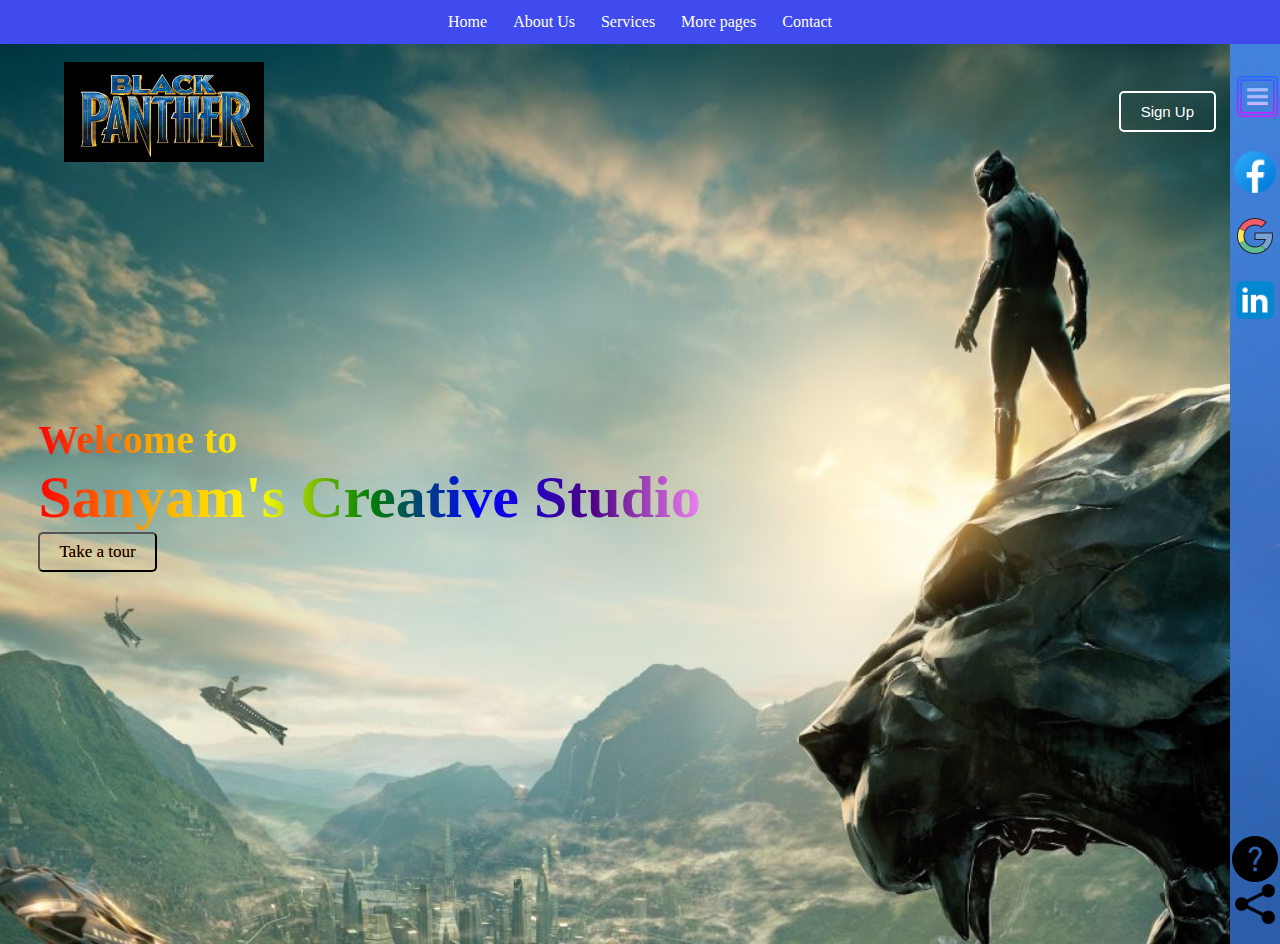
<file: index.html>
<!DOCTYPE html>
<html>
    <head>
        <title>
            Sanyam Jain
        </title>
        <link rel="stylesheet" href="style.css">
    </head>
    <body>
        <div class="menu1">
            <ul>
                <li class="b"><a href="index.html">Home</a></li>
                <li class="b"><a href="#">About Us</a></li>
                <li class="b"><a href="#">Services</a></li>
                <li class="b"><a href="#">More pages</a></li>
                <li class="b"><a href="#">Contact</a></li>
                <!--<li class="b"><a href="#"></a>Extra</li>
                <li class="b"><a href="#"></a>Extra</li>-->
            </ul>
        </div>
        <div class="page">
            <div class="navbar">
                <img src="logo.jpeg" class="logo">
                <button type="button" class="sign" onclick="location.href='sign/index.html'" >Sign Up</button>
            </div>
            <div class="content">
                <h3>Welcome to</h3>
                <h2>Sanyam's Creative Studio</h2>
                <button id="tour">Take a tour</button>
            </div>
            <div class="sidebar">
                <img src="menu.png" class="menu">
                <div class="social">
                    <br>
                    <img src="fb.png">
                    <img src="google.png">
                    <img src="linked.png">
                </div>
                <div class="useful">
                    <img src="share.png" class="share">
                    <img src="help.png" class="help" >
                </div>
            </div>
            <div>
                <div class="bubbles">
                     <img src="bubbles.png">
                     <img src="bubbles.png">
                     <img src="bubbles.png">
                     <img src="bubbles.png">
                     <img src="bubbles.png">
                     <img src="bubbles.png">
                     <img src="bubbles.png">
                     <img src="bubbles.png">
                     <img src="bubbles.png">
                    </div>
            </div>
        </div>        
    </body>
</html>
</file>
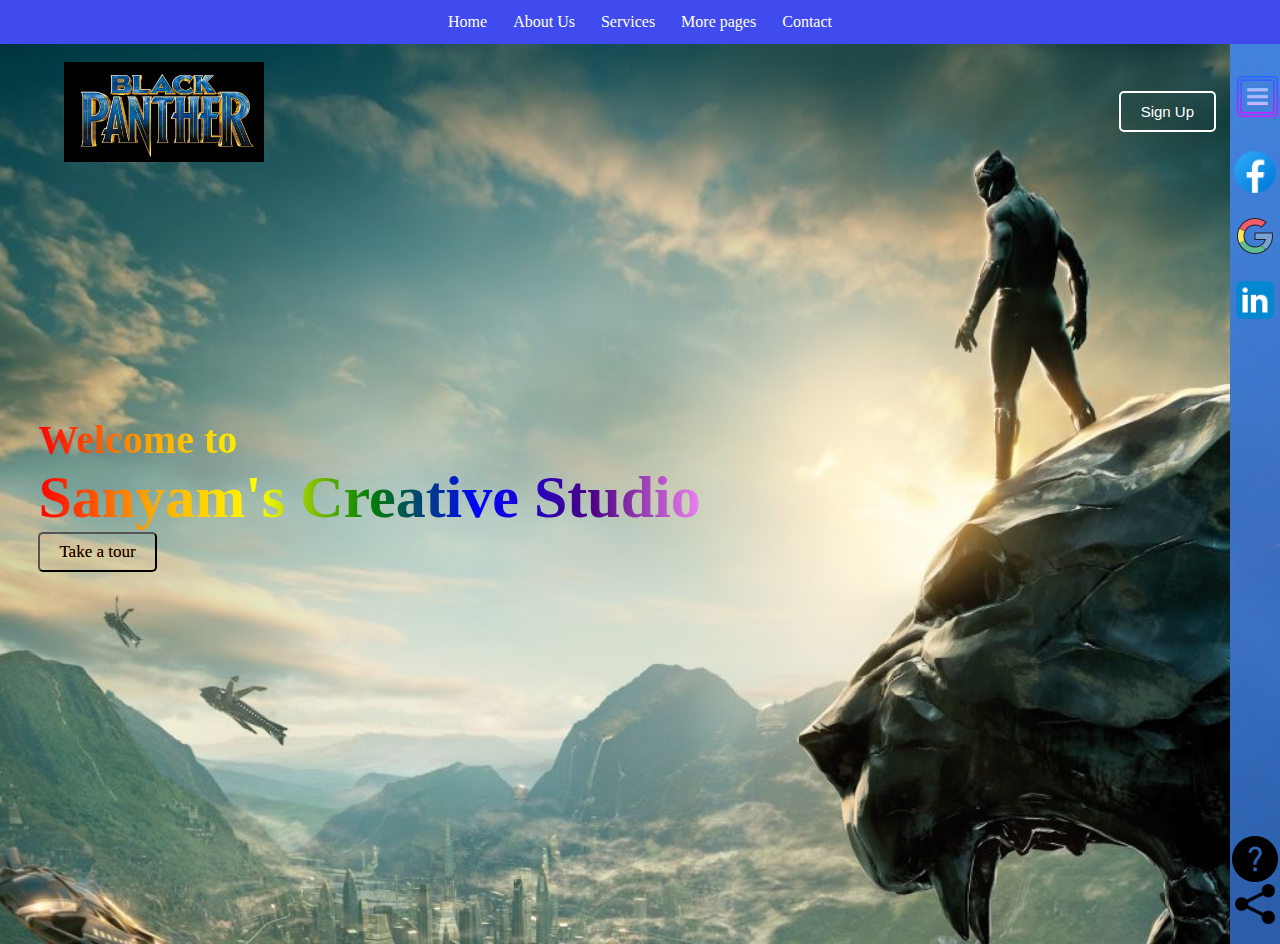
<file: Home/index.html>
<!DOCTYPE html>
<html>
    <head>
        <title>
            Sanyam Jain
        </title>
        <link rel="stylesheet" href="style.css">
    </head>
    <body>
        <div class="menu1">
            <ul>
                <li class="b"><a href="index.html">Home</a></li>
                <li class="b"><a href="#">About Us</a></li>
                <li class="b"><a href="#">Services</a></li>
                <li class="b"><a href="#">More pages</a></li>
                <li class="b"><a href="#">Contact</a></li>
                <!--<li class="b"><a href="#"></a>Extra</li>
                <li class="b"><a href="#"></a>Extra</li>-->
            </ul>
        </div>
        <div class="page">
            <div class="navbar">
                <img src="logo.jpeg" class="logo">
                <button type="button" class="sign" onclick="location.href='sign/sign.html'" >Sign Up</button>
            </div>
            <div class="content">
                <h3>Welcome to</h3>
                <h2>Sanyam's Creative Studio</h2>
                <button id="tour">Take a tour</button>
            </div>
            <div class="sidebar">
                <img src="menu.png" class="menu">
                <div class="social">
                    <br>
                    <img src="fb.png">
                    <img src="google.png">
                    <img src="linked.png">
                </div>
                <div class="useful">
                    <img src="share.png" class="share">
                    <img src="help.png" class="help" >
                </div>
            </div>
            <div>
                <div class="bubbles">
                     <img src="bubbles.png">
                     <img src="bubbles.png">
                     <img src="bubbles.png">
                     <img src="bubbles.png">
                     <img src="bubbles.png">
                     <img src="bubbles.png">
                     <img src="bubbles.png">
                     <img src="bubbles.png">
                     <img src="bubbles.png">
                    </div>
            </div>
        </div>        
    </body>
</html>
</file>
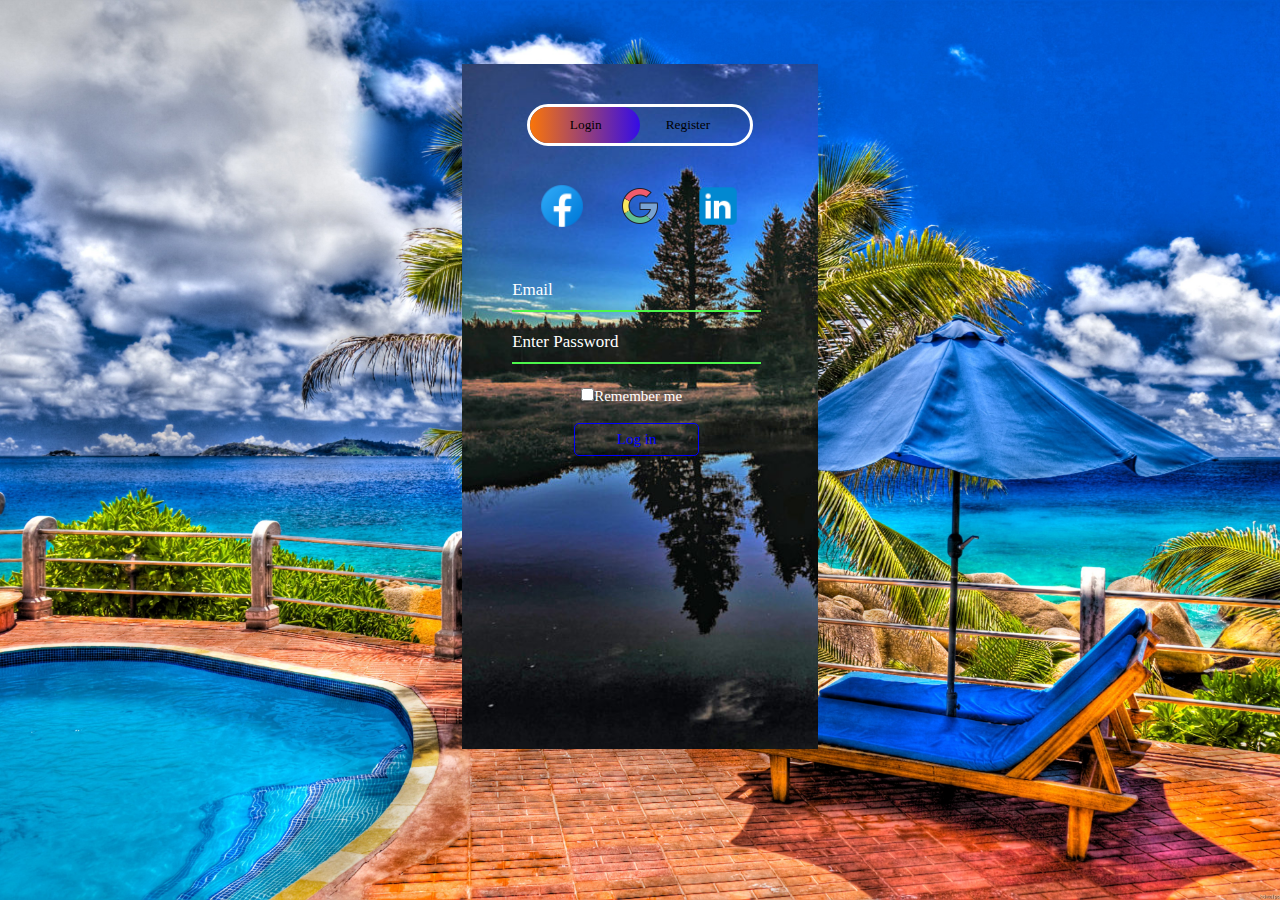
<file: Sign/index.html>
<!doctype html>
<html>
    <head>
        <title>Login or Sign Up</title>
        <link rel="stylesheet" href="sign.css">
    </head>
    <body>
        <div class="page">
            <div class="box">
                <div class="button">
                    <div id="btn1"></div>
                    <button type="button" class="btn"  onclick="login()">Login</button> 
                    <button type="button" class="btn" onclick="register()">Register</button>  
                </div>
                <div class="social">
                    <img src="fb.png">
                    <img src="google.png">
                    <img src="linked.png">
                </div>
                <form action="" id="Login" class="input">
                    <input type="email" class="field" placeholder="Email" required>
                    <input type="password" class="field" placeholder="Enter Password" required>
                    <br><br>
                    <input type="checkbox" class="check" required ><span class="check1">Remember me</span>
                    <br><br>
                    <button type="submit" class="submit">Log in</button>
                </form>
                <form action="" id="register" class="input">
                    <input type="text" class="field" placeholder="Username" required>
                    <input type="email" class="field" placeholder="Email" required>
                    <input type="password" class="field" placeholder="Enter Password" required>
                    <br><br>
                    <input type="checkbox" class="check" required ><span class="check1">I agree to the terms and conditions</span>
                    <br><br>
                    <button type="submit" class="submit">Sign Up</button>
                </form>
            </div>
        </div>
        <script type="text/javascript">
        var x=document.getElementById("Login");
        var y=document.getElementById("register");
        var z=document.getElementById("btn1");
        function register(){
            x.style.left="-400px";
            y.style.left="50px";
            z.style.left="110px";
        }
        function login(){
            x.style.left="50px";
            y.style.left="450px";
            z.style.left="0px"
        }
        </script>
    </body>
</html>
</file>
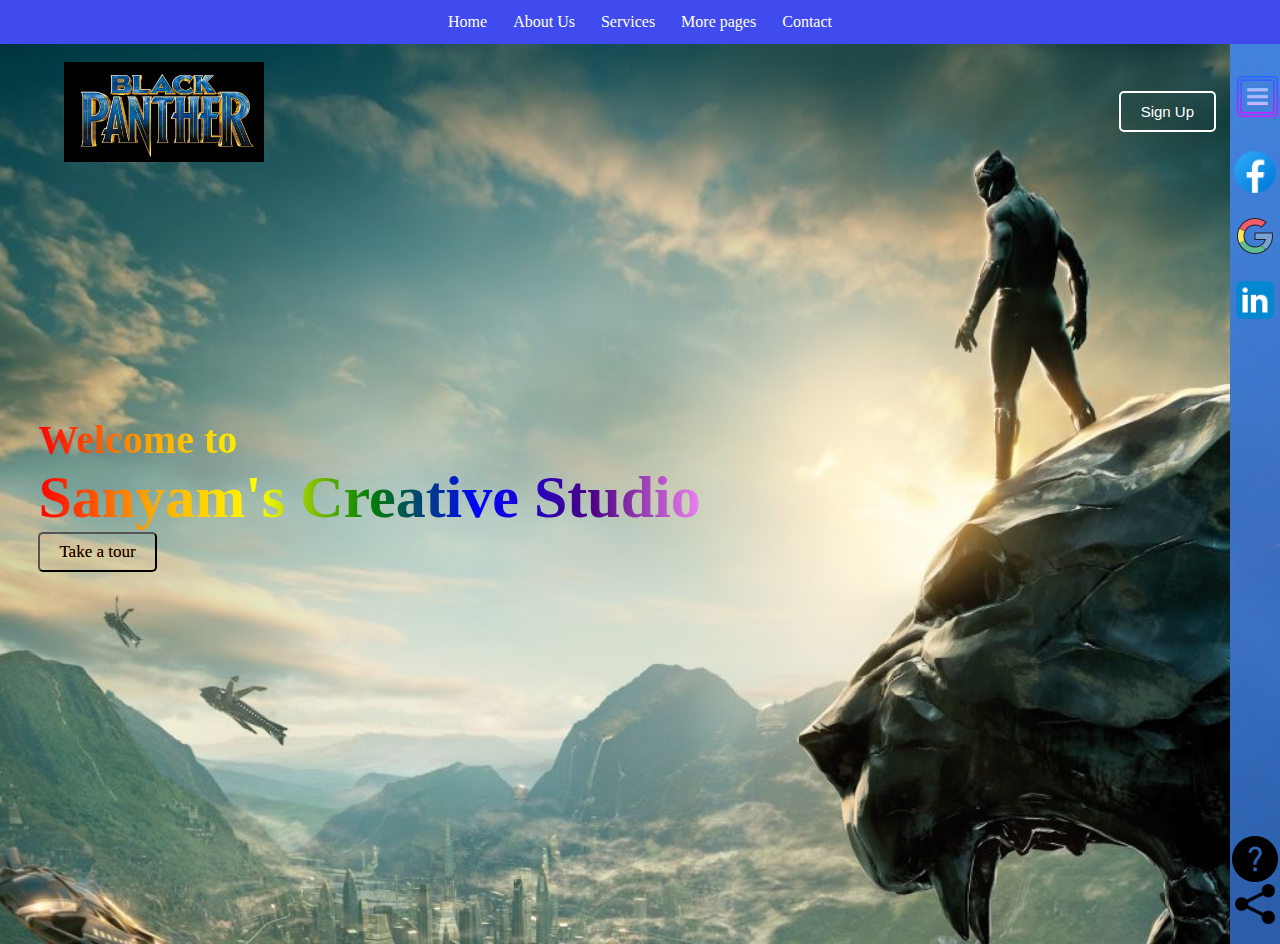
<file: Home/1.html>
<!DOCTYPE html>
<html>
    <head>
        <title>
            Sanyam Jain
        </title>
        <link rel="stylesheet" href="1.css">
    </head>
    <body>
        <div class="menu1">
            <ul>
                <li class="b"><a href="1.html">Home</a></li>
                <li class="b"><a href="#">About Us</a></li>
                <li class="b"><a href="#">Services</a></li>
                <li class="b"><a href="#">More pages</a></li>
                <li class="b"><a href="#">Contact</a></li>
                <!--<li class="b"><a href="#"></a>Extra</li>
                <li class="b"><a href="#"></a>Extra</li>-->
            </ul>
        </div>
        <div class="page">
            <div class="navbar">
                <img src="logo.jpeg" class="logo">
                <button type="button" class="sign" onclick="location.href='sign/sign.html'" >Sign Up</button>
            </div>
            <div class="content">
                <h3>Welcome to</h3>
                <h2>Sanyam's Creative Studio</h2>
                <button id="tour">Take a tour</button>
            </div>
            <div class="sidebar">
                <img src="menu.png" class="menu">
                <div class="social">
                    <br>
                    <img src="fb.png">
                    <img src="google.png">
                    <img src="linked.png">
                </div>
                <div class="useful">
                    <img src="share.png" class="share">
                    <img src="help.png" class="help" >
                </div>
            </div>
            <div>
                <div class="bubbles">
                     <img src="bubbles.png">
                     <img src="bubbles.png">
                     <img src="bubbles.png">
                     <img src="bubbles.png">
                     <img src="bubbles.png">
                     <img src="bubbles.png">
                     <img src="bubbles.png">
                     <img src="bubbles.png">
                     <img src="bubbles.png">
                    </div>
            </div>
        </div>        
    </body>
</html>
</file>
<file: style.css>
*{
    margin: 0;
    padding: 0;
    font-family: cursive;
}
.page{
    width: 100%;
    height: 100vh;
    background-image: url(4.jpg);
    background-size: cover;
    background-position: center;
    position: relative;
    overflow: hidden;
}
.logo{
    width: 200px;
    cursor: pointer;
}
.navbar{
    width: 90%;
    height: 15%;
    margin: auto;
    display: flex;
    align-items: center;
    justify-content: space-between;
}
.sign{
    color: hsl(120, 100%, 63%) ;
    padding: 10px 20px;
    background : transparent;
    border: 2px solid white;
    border-radius: 5px;
    outline: none;
    cursor: pointer;
    position: relative;
    overflow: hidden;
    text-decoration: none;
    }
    .sign a{
        text-decoration: none;
        color: white;
    }
.sign:hover{
    text-decoration: none;
    border-color: black;
    color: rgb(0, 0, 0);
    transition: 0.5s;
    background-image: linear-gradient(to right ,blue,rgb(26, 199, 230));
}
.sign{
     font-family:"Comic Sans MS", cursive, sans-serif;
     font-size: 15px;
     color: white;
}
.content{
    background-image: linear-gradient(to left, violet, indigo, blue, green, yellow, orange, red);   
    -webkit-background-clip: text;
    color: transparent;
    position: absolute;
    top: 50%;
    left: 3%;
    transform: translateY(-50%);
    z-index: 3;
}
#tour{
    color:black;
    background:transparent;
    padding: 8px 19px;
    font-size: 17px;
    border: 2.25px outset black;
    outline: none;
    cursor: pointer;
    border-radius: 5px;
}
#tour:hover{
    background-image:linear-gradient(to left , rgb(27, 27, 246),rgb(230, 98, 38));
    transition: 0.7s;
    border-color:white ;
    color: white ;
}
h2{
    font-size: 60px;
}
h3{
    font-size: 40px;
}
.sidebar{
    width:50px;
    height:100vh;
    background-image:url(clouds.jpg);
    position: absolute;
    top: 0;
    right: 0;
}
.menu{
    display: block;
    width : 55px;
    margin: 25px auto 0;
    cursor: pointer;
}
.social img , .useful img{
    width: 50px;
    margin: 5px auto;
    cursor: pointer;
}
.share{
    width: 45px;
   position: absolute;
    bottom: 10px;
}
.help{
    position: absolute;
    bottom: 55px;
}
.bubbles img{
    width: 50px;
    animation: bubbles 7s linear infinite;
}
.bubbles {
    width: 100%;
    display: flex;
    align-items:center;
    justify-content: space-around;
    position: absolute;
    bottom: -50px;
}

@keyframes bubbles{
    0%{
        transform: translateY(0);
        opacity: 0;
    }
    30%{
        opacity: 0.5;
    }
    50%{
        opacity: 0.75;
    }
    70%{
        opacity: 1;
    }
    100%{
        transform: translateY(-100vh);
        opacity: 0;
    }
    
}
.bubbles img:nth-child(1){
    animation-delay: 2.5s;
}
.bubbles img:nth-child(2){
    animation-delay: 1s;
}
.bubbles img:nth-child(3){
    animation-delay: 3s;
}
.bubbles img:nth-child(4){
    animation-delay: 0s;
}
.bubbles img:nth-child(5){
    animation-delay: 4s;
}
.bubbles img:nth-child(6){
    animation-delay: 2s;
}
.bubbles img:nth-child(7){
    animation-delay: 1s;
}
.bubbles img:nth-child(8){
    animation-delay: 3s;
}
.bubbles img:nth-child(9){
    animation-delay: 2s;
}
.menu1{
    text-align: center;
   /* background-image: linear-gradient(to left,rgb(76, 76, 214),rgb(51, 51, 155));*/
   background: rgb(63, 75, 238);
    box-sizing: border-box;
}
.menu1 ul{
    list-style: none;
    display: inline-flex;
    color:white;
}
.menu1 ul li{
    width: 100x;
    margin: 10px;
    padding: 3px;
}
.b{
    cursor: pointer;
}
.b:hover{
    color: black;
}
.b a{
    color: white;
    text-decoration: none;
}
.b a:hover{
    color: black;
}
</file>
<file: Home/style.css>
*{
    margin: 0;
    padding: 0;
    font-family: cursive;
}
.page{
    width: 100%;
    height: 100vh;
    background-image: url(4.jpg);
    background-size: cover;
    background-position: center;
    position: relative;
    overflow: hidden;
}
.logo{
    width: 200px;
    cursor: pointer;
}
.navbar{
    width: 90%;
    height: 15%;
    margin: auto;
    display: flex;
    align-items: center;
    justify-content: space-between;
}
.sign{
    color: hsl(120, 100%, 63%) ;
    padding: 10px 20px;
    background : transparent;
    border: 2px solid white;
    border-radius: 5px;
    outline: none;
    cursor: pointer;
    position: relative;
    overflow: hidden;
    text-decoration: none;
    }
    .sign a{
        text-decoration: none;
        color: white;
    }
.sign:hover{
    text-decoration: none;
    border-color: black;
    color: rgb(0, 0, 0);
    transition: 0.5s;
    background-image: linear-gradient(to right ,blue,rgb(26, 199, 230));
}
.sign{
     font-family:"Comic Sans MS", cursive, sans-serif;
     font-size: 15px;
     color: white;
}
.content{
    background-image: linear-gradient(to left, violet, indigo, blue, green, yellow, orange, red);   
    -webkit-background-clip: text;
    color: transparent;
    position: absolute;
    top: 50%;
    left: 3%;
    transform: translateY(-50%);
    z-index: 3;
}
#tour{
    color:black;
    background:transparent;
    padding: 8px 19px;
    font-size: 17px;
    border: 2.25px outset black;
    outline: none;
    cursor: pointer;
    border-radius: 5px;
}
#tour:hover{
    background-image:linear-gradient(to left , rgb(27, 27, 246),rgb(230, 98, 38));
    transition: 0.7s;
    border-color:white ;
    color: white ;
}
h2{
    font-size: 60px;
}
h3{
    font-size: 40px;
}
.sidebar{
    width:50px;
    height:100vh;
    background-image:url(clouds.jpg);
    position: absolute;
    top: 0;
    right: 0;
}
.menu{
    display: block;
    width : 55px;
    margin: 25px auto 0;
    cursor: pointer;
}
.social img , .useful img{
    width: 50px;
    margin: 5px auto;
    cursor: pointer;
}
.share{
    width: 45px;
   position: absolute;
    bottom: 10px;
}
.help{
    position: absolute;
    bottom: 55px;
}
.bubbles img{
    width: 50px;
    animation: bubbles 7s linear infinite;
}
.bubbles {
    width: 100%;
    display: flex;
    align-items:center;
    justify-content: space-around;
    position: absolute;
    bottom: -50px;
}

@keyframes bubbles{
    0%{
        transform: translateY(0);
        opacity: 0;
    }
    30%{
        opacity: 0.5;
    }
    50%{
        opacity: 0.75;
    }
    70%{
        opacity: 1;
    }
    100%{
        transform: translateY(-100vh);
        opacity: 0;
    }
    
}
.bubbles img:nth-child(1){
    animation-delay: 2.5s;
}
.bubbles img:nth-child(2){
    animation-delay: 1s;
}
.bubbles img:nth-child(3){
    animation-delay: 3s;
}
.bubbles img:nth-child(4){
    animation-delay: 0s;
}
.bubbles img:nth-child(5){
    animation-delay: 4s;
}
.bubbles img:nth-child(6){
    animation-delay: 2s;
}
.bubbles img:nth-child(7){
    animation-delay: 1s;
}
.bubbles img:nth-child(8){
    animation-delay: 3s;
}
.bubbles img:nth-child(9){
    animation-delay: 2s;
}
.menu1{
    text-align: center;
   /* background-image: linear-gradient(to left,rgb(76, 76, 214),rgb(51, 51, 155));*/
   background: rgb(63, 75, 238);
    box-sizing: border-box;
}
.menu1 ul{
    list-style: none;
    display: inline-flex;
    color:white;
}
.menu1 ul li{
    width: 100x;
    margin: 10px;
    padding: 3px;
}
.b{
    cursor: pointer;
}
.b:hover{
    color: black;
}
.b a{
    color: white;
    text-decoration: none;
}
.b a:hover{
    color: black;
}
</file>
<file: Sign/sign.css>
*{
    margin: 0;
    padding: 0;
    font-family: cursive ;
}
.page{
    height: 100%;
    width: 100%;
    background-image: url(bg_img.jpg);
    background-position: center;
    background-size: cover;
    position: absolute;
}
.box{
    overflow: hidden;
    color: white;
    width: 27%;
    height: 75%;
    background-image: url(box.jpg);
    background-size: cover;
    text-align: center;
    /* background-image: linear-gradient(rgb(39, 39, 177),rgb(118, 218, 118));*/
    padding: 5px;
    position: relative;
    margin: 5% auto;
}
.button{
    border: 3px solid white;
    width: 220px;
    margin: 35px auto;
    position: relative;
    border-radius:50px;
}
.btn{
    padding: 10px 30px;
    cursor: pointer;
    background: transparent;
    border: 0px;
    outline: none;
    position: relative;
}
#btn1{
    top: 0;
    left: 0;
    position:absolute;
    width: 110px;
    height: 100%;
    background-image:linear-gradient(to right,rgb(251, 117, 8),rgb(52, 12, 231));
    color: red;
  /*  background: linear-gradient(to right,rgb(251, 117, 8),rgb(19, 226, 19));*/
    border-radius: 30px;
    transition: 0.5s;
}
.social{
    margin: 30px auto;
    text-align: center;

}
.social img{
    width: 50px;
    margin: 0 12px;
    cursor: pointer;
    border-radius: 5px;
}
.input{
    transition: .5s;
    width: 70%;
    position: absolute;
}
.field{
    color: white;
    font-size: 17px;
    width: 100%;
    padding: 10px 0px;
    margin: 5px 0;
    border-bottom:2px solid rgb(76, 245, 76) ;
    border-top: 0;
    border-left: 0;
    border-right: 0;
    outline: none;
    background: transparent;
}
.field::placeholder{
    color: white;
}
.check{
    cursor: pointer;
}
.check1{
    cursor: default;
    margin: 30px 10px 30px 0;
    font-size: 15px;
}
.submit{
    width: 50%;
    padding: 7px 20px;
    cursor: pointer;
    font-size: 15px;
    display: block;
    margin: auto;
    color: blue;
    background: transparent;
    border-radius:5px ;
    border:1px solid blue;
    transition: .5s;
}
.submit:hover{
    background: linear-gradient(to right,rgb(251, 117, 8),rgb(52, 12, 231));
    border: 2px solid white;
    outline: none;
    font-weight: bolder;
    color: white;
    animation: 7s;
    
}
#Login{
    left: 50px;
}
#register{
    left: 400px;
}
</file>
<file: Home/1.css>
*{
    margin: 0;
    padding: 0;
    font-family: cursive;
}
.page{
    width: 100%;
    height: 100vh;
    background-image: url(4.jpg);
    background-size: cover;
    background-position: center;
    position: relative;
    overflow: hidden;
}
.logo{
    width: 200px;
    cursor: pointer;
}
.navbar{
    width: 90%;
    height: 15%;
    margin: auto;
    display: flex;
    align-items: center;
    justify-content: space-between;
}
.sign{
    color: hsl(120, 100%, 63%) ;
    padding: 10px 20px;
    background : transparent;
    border: 2px solid white;
    border-radius: 5px;
    outline: none;
    cursor: pointer;
    position: relative;
    overflow: hidden;
    text-decoration: none;
    }
    .sign a{
        text-decoration: none;
        color: white;
    }
.sign:hover{
    text-decoration: none;
    border-color: black;
    color: rgb(0, 0, 0);
    transition: 0.5s;
    background-image: linear-gradient(to right ,blue,rgb(26, 199, 230));
}
.sign{
     font-family:"Comic Sans MS", cursive, sans-serif;
     font-size: 15px;
     color: white;
}
.content{
    background-image: linear-gradient(to left, violet, indigo, blue, green, yellow, orange, red);   -webkit-background-clip: text;
    color: transparent;
    position: absolute;
    top: 50%;
    left: 3%;
    transform: translateY(-50%);
    z-index: 3;
}
#tour{
    color:black;
    background:transparent;
    padding: 8px 19px;
    font-size: 17px;
    border: 2.25px outset black;
    outline: none;
    cursor: pointer;
    border-radius: 5px;
}
#tour:hover{
    background-image:linear-gradient(to left , rgb(27, 27, 246),rgb(230, 98, 38));
    transition: 0.7s;
    border-color:white ;
    color: white ;
}
h2{
    font-size: 60px;
}
h3{
    font-size: 40px;
}
.sidebar{
    width:50px;
    height:100vh;
    background-image:url(clouds.jpg);
    position: absolute;
    top: 0;
    right: 0;
}
.menu{
    display: block;
    width : 55px;
    margin: 25px auto 0;
    cursor: pointer;
}
.social img , .useful img{
    width: 50px;
    margin: 5px auto;
    cursor: pointer;
}
.share{
    width: 45px;
   position: absolute;
    bottom: 10px;
}
.help{
    position: absolute;
    bottom: 55px;
}
.bubbles img{
    width: 50px;
    animation: bubbles 7s linear infinite;
}
.bubbles {
    width: 100%;
    display: flex;
    align-items:center;
    justify-content: space-around;
    position: absolute;
    bottom: -50px;
}

@keyframes bubbles{
    0%{
        transform: translateY(0);
        opacity: 0;
    }
    30%{
        opacity: 0.5;
    }
    50%{
        opacity: 0.75;
    }
    70%{
        opacity: 1;
    }
    100%{
        transform: translateY(-100vh);
        opacity: 0;
    }
    
}
.bubbles img:nth-child(1){
    animation-delay: 2.5s;
}
.bubbles img:nth-child(2){
    animation-delay: 1s;
}
.bubbles img:nth-child(3){
    animation-delay: 3s;
}
.bubbles img:nth-child(4){
    animation-delay: 0s;
}
.bubbles img:nth-child(5){
    animation-delay: 4s;
}
.bubbles img:nth-child(6){
    animation-delay: 2s;
}
.bubbles img:nth-child(7){
    animation-delay: 1s;
}
.bubbles img:nth-child(8){
    animation-delay: 3s;
}
.bubbles img:nth-child(9){
    animation-delay: 2s;
}
.menu1{
    text-align: center;
   /* background-image: linear-gradient(to left,rgb(76, 76, 214),rgb(51, 51, 155));*/
   background: rgb(63, 75, 238);
    box-sizing: border-box;
}
.menu1 ul{
    list-style: none;
    display: inline-flex;
    color:white;
}
.menu1 ul li{
    width: 100x;
    margin: 10px;
    padding: 3px;
}
.b{
    cursor: pointer;
}
.b:hover{
    color: black;
}
.b a{
    color: white;
    text-decoration: none;
}
.b a:hover{
    color: black;
}
</file>
